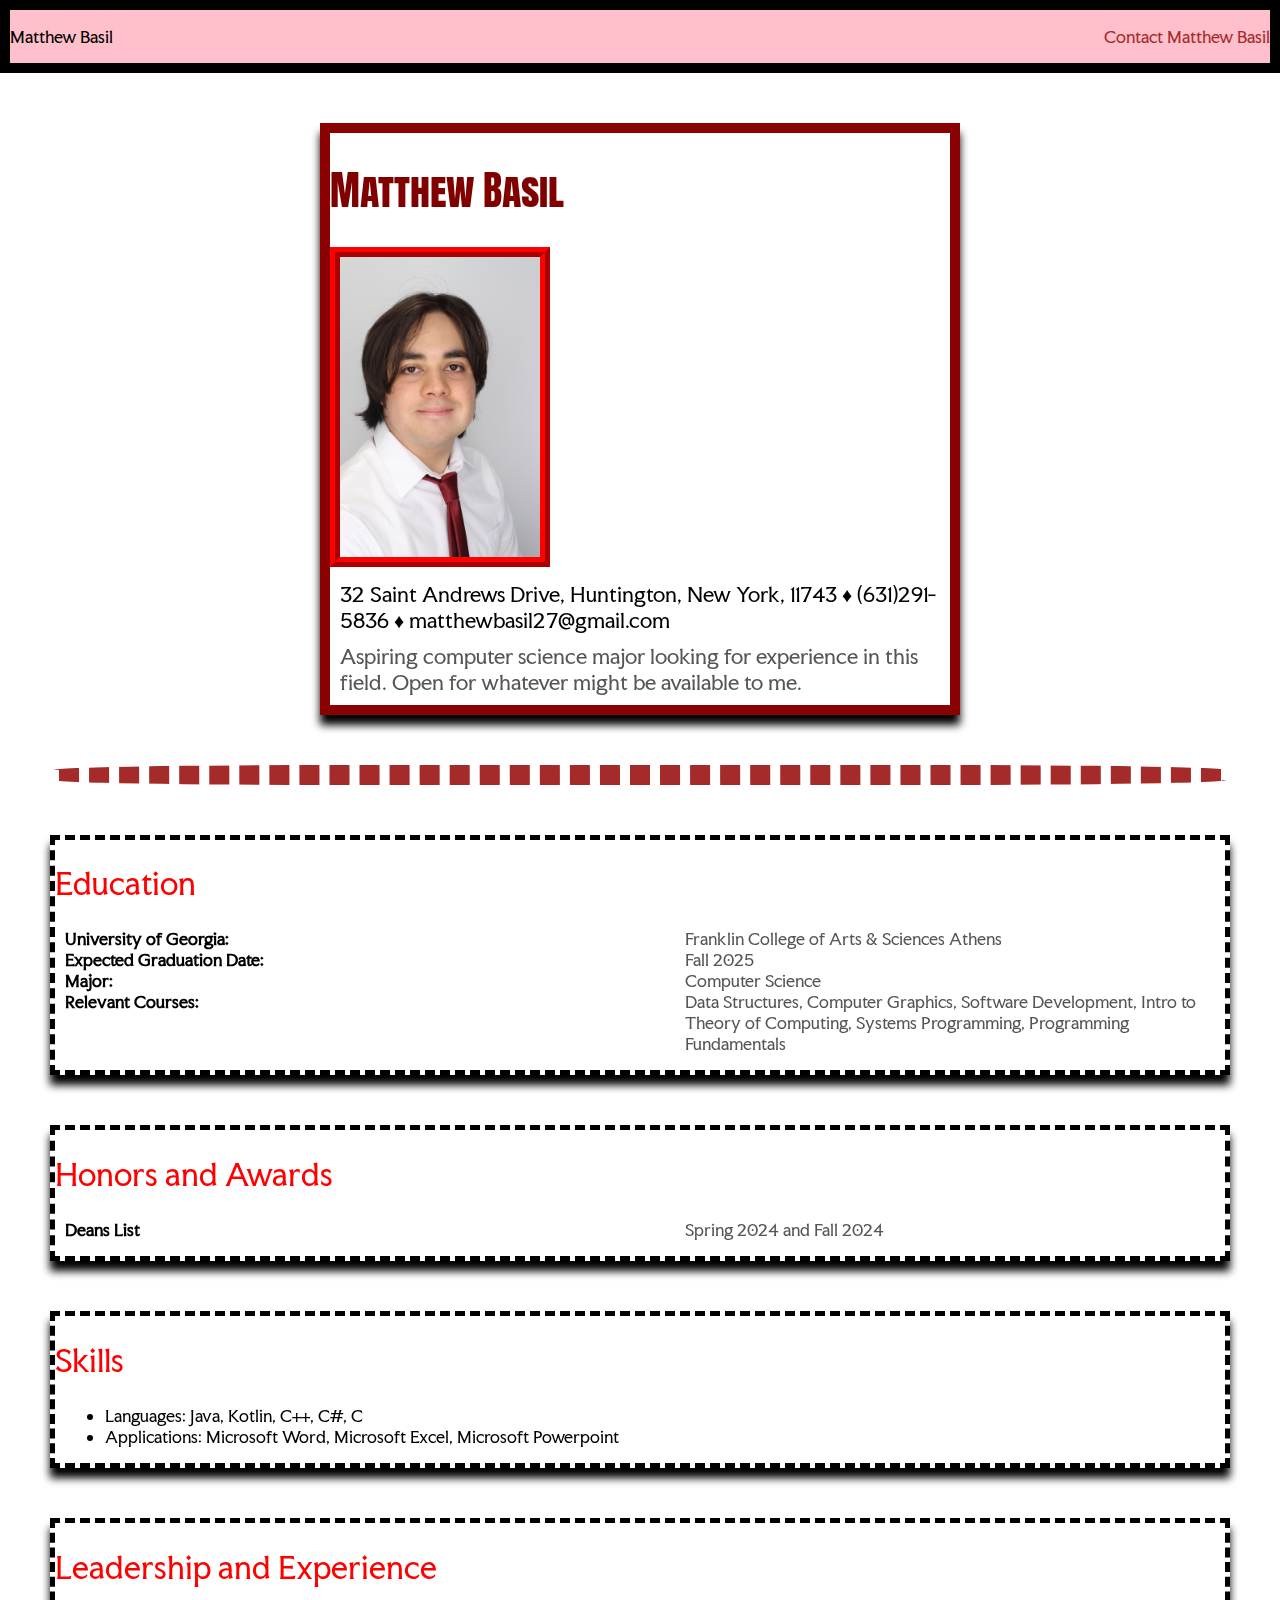
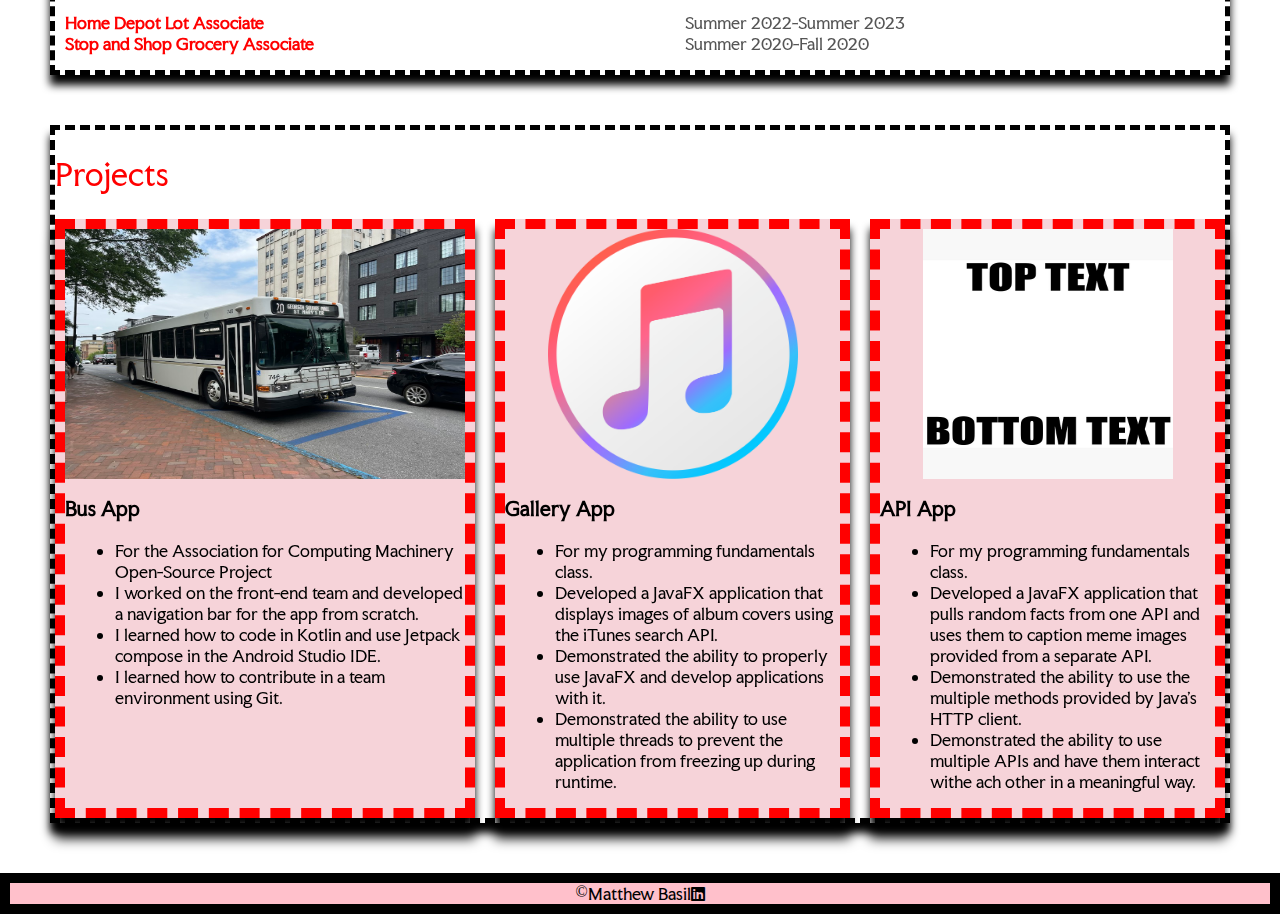
<file: index.html>
<!DOCTYPE html>
<html lang="en">
<head>
    <meta charset="UTF-8">
    <meta name="viewport" content="width=device-width, initial-scale=1.0">
    <title>Matthew Basil</title>
    <link rel="stylesheet"  href="https://cdnjs.cloudflare.com/ajax/libs/font-awesome/6.0.0-beta3/css/all.min.css">
    <link rel="stylesheet"  href="CSS/style.css">
    <link rel="preconnect" href="https://fonts.googleapis.com">
    <link rel="preconnect" href="https://fonts.gstatic.com" crossorigin>
    <link href="https://fonts.googleapis.com/css2?family=Anton+SC&display=swap" rel="stylesheet">
    <link href="https://fonts.googleapis.com/css2?family=Faculty+Glyphic&display=swap" rel="stylesheet">
</head>
<body>
    <nav>
        <p>Matthew Basil</p>
        <p>
            <a href="contact.html">
                Contact Matthew Basil
            </a>
        </p>
    </nav>
    <section class="splash">
        <h1>Matthew Basil</h1>
        <img src="images/headshot.jpeg" alt="Matthew Basil" height="300" width="200">
        <p id="address">
            32 Saint Andrews Drive, Huntington, New York, 11743 &diams; (631)291-5836 &diams; matthewbasil27@gmail.com 
        </p>
        <p id="tagline">
            Aspiring computer science major looking for experience in this field. Open for whatever might be available to me.
        </p>
    </section>
    <hr>
    <section>
        <h2>Education</h2>
        <p>
            <dl>
                <dt>University of Georgia:</dt> <dd>Franklin College of Arts & Sciences Athens</dd>
                <dt>Expected Graduation Date: </dt> <dd>Fall 2025</dd>
                <dt>Major: </dt> <dd>Computer Science</dd>
                <dt>Relevant Courses: </dt> <dd>Data Structures, Computer Graphics, Software Development, Intro to Theory of Computing, Systems Programming, Programming Fundamentals</dd>    
            </dl>
        </p>
    </section>
    <section>
        <h2>Honors and Awards</h2>
        <dl>
            <dt>Deans List</dt> <dd>Spring 2024 and Fall 2024</dd>
        </dl>
    </section>
    <section>
        <h2>Skills</h2>
        <ul>
            <li>
                Languages:
                Java, Kotlin, C++, C#, C
            </li>
            <li>
                Applications:
                Microsoft Word, Microsoft Excel, Microsoft Powerpoint
            </li>
        </ul>
    </section>
    <section>
        <h2>Leadership and Experience</h2>
        <dl>
            <dt>
                <a href="https://www.homedepot.com">
                    Home Depot Lot Associate
                </a>
            </dt> 
            <dd>
                Summer 2022-Summer 2023
            </dd>
            <dt>
                <a href="https://www.stopandshop.com">
                    Stop and Shop Grocery Associate
                </a>
            </dt> 
            <dd>
                Summer 2020-Fall 2020
            </dd>
        </dl>
    </section>
    <section>
        <h2>Projects</h2>
        <div class="three-col">
            <div class="card"> 
                <img src="images/Bus.jpg" alt="Bus" height="200" width="400">
                <h3>Bus App</h3>
                <ul>
                    <li>
                        For the Association for Computing Machinery Open-Source Project
                    </li>
                    <li>
                        I worked on the front-end team and developed a navigation bar for the app from scratch.
                    </li>
                    <li>
                        I learned how to code in Kotlin and use Jetpack compose in the Android Studio IDE.
                    </li>
                    <li>
                        I learned how to contribute in a team environment using Git.
                    </li>
                </ul>
            </div>
            <div class="card">
                <img src="images/ITunes.png" alt="iTunes" height="200" width="200">
                <h3>Gallery App</h3>
                <ul>
                    <li>
                        For my programming fundamentals class.
                    </li>
                    <li>
                        Developed a JavaFX application that displays images of album covers using the iTunes search API.
                    </li>
                    <li>
                        Demonstrated the ability to properly use JavaFX and develop applications with it.
                    </li>
                    <li>
                        Demonstrated the ability to use multiple threads to prevent the application from freezing up during runtime.
                    </li>
                </ul>
            </div>
            <div class="card">
                <img src="images/Meme.jpg" alt="Meme Template" height="300" width="200">
                <h3>API App</h3>
                <ul>
                    <li>
                        For my programming fundamentals class.
                    </li>
                    <li>
                        Developed a JavaFX application that pulls random facts from one API and uses them to caption meme images provided from a separate API.
                    </li>
                    <li>
                        Demonstrated the ability to use the multiple methods provided by Java's HTTP client.
                    </li>
                    <li>
                        Demonstrated the ability to use multiple APIs and have them interact withe ach other in a meaningful way.
                    </li>
                </ul>
            </div>
        </div>
    </section>
    <footer>
        &copy <a href="contact.html">Matthew Basil</a>
        <a href="https://www.linkedin.com/in/matthew-basil-84118823a/">
            <i class="fab fa-linkedin"></i>
        </a>
    </footer>
</body>
</html>
</file>
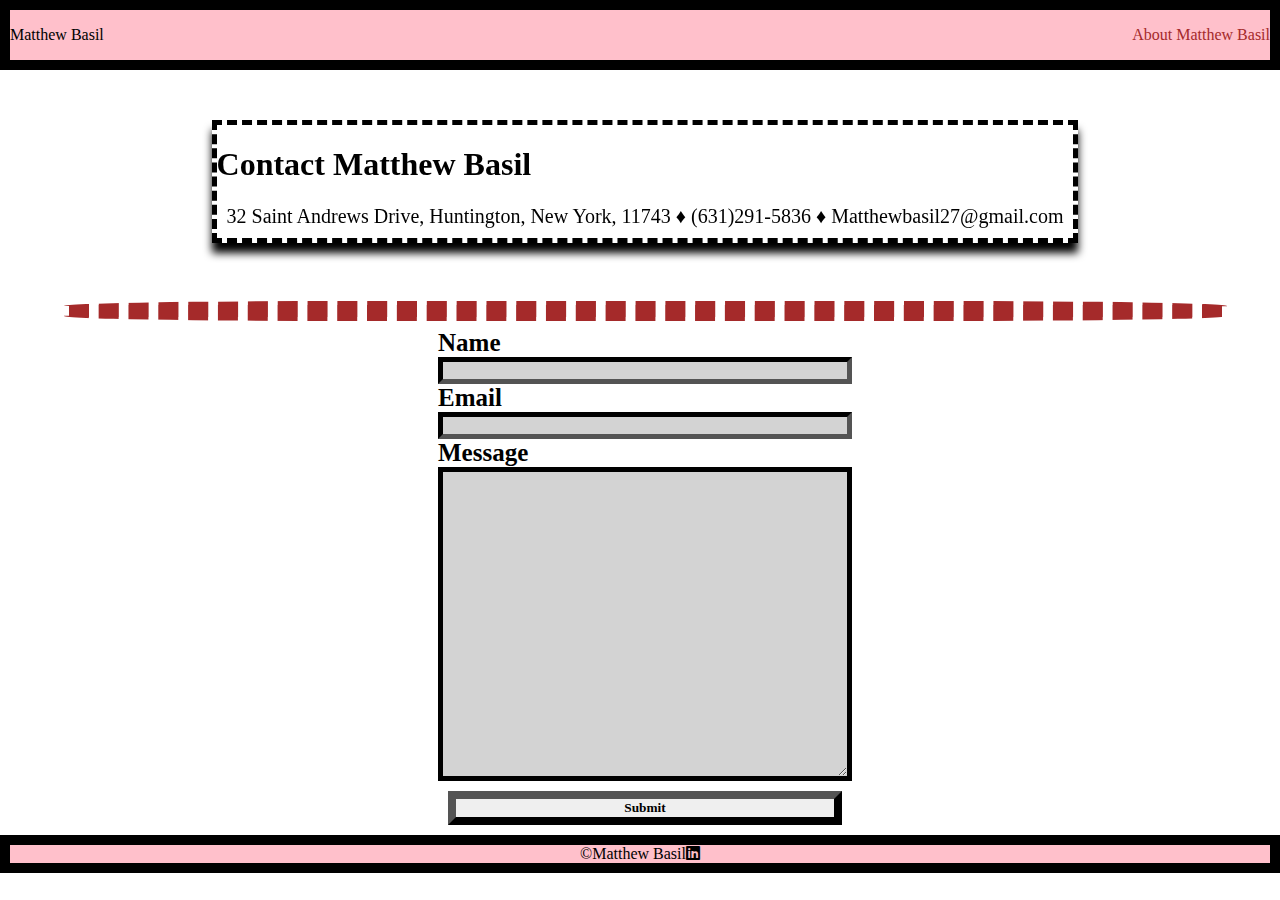
<file: contact.html>
<!DOCTYPE html>
<html lang="en">
    <head>
        <meta charset="UTF-8">
        <meta name="viewport" content="width=device-width, initial-scale=1.0">
        <link rel="stylesheet"  href="https://cdnjs.cloudflare.com/ajax/libs/font-awesome/6.0.0-beta3/css/all.min.css">
        <link rel="stylesheet"  href="CSS/style.css">
        <title>Contact</title>
    </head>
    <body>
        <nav>
            <p>
                Matthew Basil
            </p>
            <p>
                <a href="index.html">
                    About Matthew Basil
                </a>
            </p>
        </nav>
        <div class="one-col">
            <section>
                <h1>
                    Contact Matthew Basil
                </h1>
                <p>
                    32 Saint Andrews Drive, Huntington, New York, 11743
                    &diams; (631)291-5836
                    &diams; Matthewbasil27@gmail.com
                </p>
            </section>
            <hr>
            <form action="https://formsubmit.co/matthewbasil27@gmail.com" method="POST">
                    Name<input type="text" name="name">
                    Email<input type="email" name="email">
                    Message<Textarea rows="20" name="message"></Textarea>
                    <input type="hidden" name="_next" value="http://127.0.0.1:5500/thanks.html">
                    <button type="submit">Submit</button>
            </form>
        </div>
        <footer>
            &copy; <a href="index.html">Matthew Basil</a>
            <a href="https://www.linkedin.com/in/matthew-basil-84118823a/">
                <i class="fab fa-linkedin"></i>
            </a>
        </footer>
    </body>
</html>
</file>
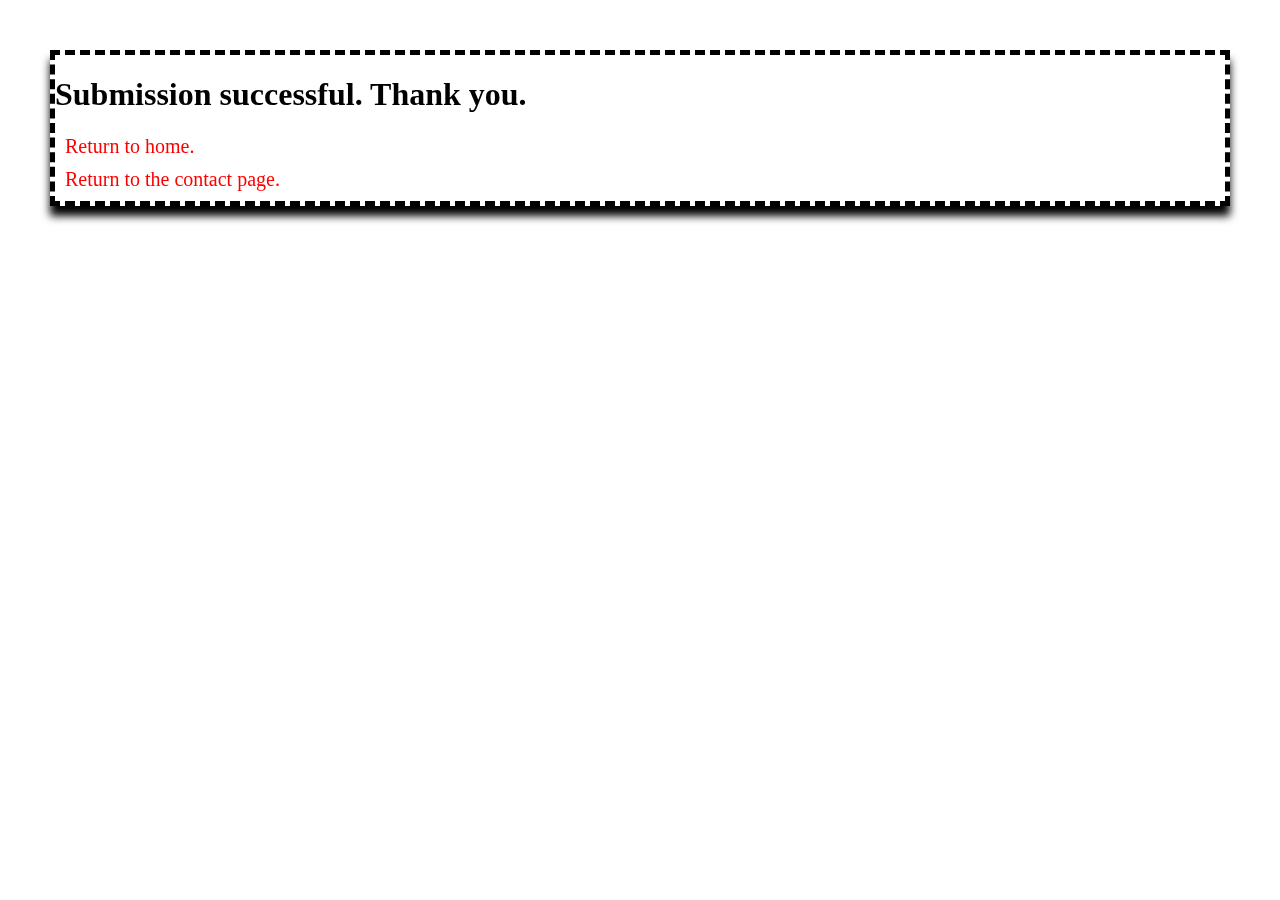
<file: thanks.html>
<!DOCTYPE html>
<html lang="en">
<head>
    <meta charset="UTF-8">
    <meta name="viewport" content="width=device-width, initial-scale=1.0">
    <link rel="stylesheet"  href="https://cdnjs.cloudflare.com/ajax/libs/font-awesome/6.0.0-beta3/css/all.min.css">
    <link rel="stylesheet"  href="CSS/style.css">
    <title>Document</title>
</head>
<body>
    <section>
        <h1>Submission successful. Thank you.</h1>  
        <p><a href="index.html">Return to home.</a></p>
        <p><a href="contact.html">Return to the contact page.</a></p>
    </section>
</body>
</html>
</file>
<file: CSS/style.css>
/* General Styles */
body {margin: 0px}

/* Nav Styles */
nav {
    background-color: pink;
    border: 10px solid; 
    border-color: black; 
    display: flex; 
    justify-content: space-between;
}

nav p, nav a {
    font-family: "Faculty Glyphic", serif;
    font-weight: 500;
    font-style: normal;
    color: black;
}

nav a {
    font-family: "Faculty Glyphic", serif;
    font-weight: 400;
    font-style: normal;
    color: brown;
    text-decoration: none;
}

nav a:hover {
    font-family: "Faculty Glyphic", serif;
    font-weight: 400;
    font-style: normal;
    color: red;
    text-decoration: none;
}

/* Footer Styles */
footer {
    background-color: pink; 
    border: 10px solid; border-color: black;
    display: flex;
    justify-content: center;
}

footer a {
    font-family: "Faculty Glyphic", serif;
    font-weight: 400;
    font-style: normal;
    color: black;
    text-decoration: none;
}

footer a:hover {
    font-family: "Faculty Glyphic", serif;
    font-weight: 400;
    font-style: normal;
    color: red;
}

/* Splash Section */
.splash {
    float: left;
    margin-left: 25%;
    margin-right: 25%;
    border: 10px solid;
    border-color: darkred;
}

.splash h1 {
    font-family: "Anton SC", serif;
    font-weight: 400;
    font-style: normal;
    font-size: 40px;
    color: maroon;
}

.splash img {
    border: 10px ridge;
    border-color: red
}

.splash #address{
    font-family: "Faculty Glyphic", serif;
    font-weight: 400;
    font-style: normal;
    color: black
}

.splash #tagline{
    font-family: "Faculty Glyphic", serif;
    font-weight: 400;
    font-style: normal;
    color: #555555
}

/* Horizontal Rules */
hr {
    border: 10px dashed;
    border-color: brown;
    border-radius: 25%;
    border-width: 10px;
    width: 90%;
}

/* Sections */
section {
    border: 5px dashed;
    border-color: black;
    margin: 50px;
    background-color: white;
    filter: drop-shadow(0px 10px 4px #000000);
}

/* Section Headings */
section h2 {
    font-family: "Faculty Glyphic", serif;
    font-weight: 400;
    font-style: normal;
    font-size: 30px;
    color: red;
}

/* Paragraph Styles */
section p {
    font-family: "Faculty Glyphic", serif;
    font-weight: 400;
    font-style: normal;
    font-size: 20px;
    color: black;
    margin: 10px;
}

/* link styles */
section a {
    color:red;
    text-decoration: none;
}
section a:hover {
    color:pink;
    text-decoration: none;
}

/* List Styles */
ul {
    font-family: "Faculty Glyphic", serif;
    font-weight: 400;
    font-style: normal;
    color: black;
    margin-left: 10px;
}

dl {
    display: grid;
    grid-template-columns: 1fr 1fr;
    font-family: "Faculty Glyphic", serif;
    font-weight: 400;
    font-style: normal;
    color: black;
    margin-left: 10px;
}
dl dt{
    font-family: "Faculty Glyphic", serif;
    font-weight: 600;
    font-style: normal ;
    color: black;
}
dl dd{
    font-family: "Faculty Glyphic", serif;
    font-weight: 400;
    font-style: normal;
    color: #555555;
}

/* Project Section */
.three-col {
    display: grid;
    grid-template-columns: 1fr 1fr 1fr;
    gap: 20px;
}

.card {
    background-color: rgb(246, 211, 217);
    border: 10px dashed;
    border-color: red;
    filter: drop-shadow(0px 10px 4px #000000);
}

.card img {
    height: 250px;
    min-width: 250px;
    display: flex;
    justify-self: center;
}

.card h3 {
    font-family: "Faculty Glyphic", serif;
    font-weight: 600;
    font-style: normal ;
    color: black;
}

/* Contact Page Styles */
.one-col {
    display: grid;
    grid-template-columns: 1fr;
    margin-left: 10px;
    justify-items: center;
}

form {
    font-family: "Faculty Glyphic", serif;
    font-weight: 600;
    font-style: normal;
    color: black;
    display: grid;
    font-size: 25px;
}

form input, form textarea {
    background-color: lightgray;
    border-width: 5px;
    border-color: black;
    width: 400px;
}

form input:focus, form textarea:focus {
    background-color: white;
}

form button {
    margin: 10px;
    font-family: "Faculty Glyphic", serif;
    font-weight: 600;
    font-style: normal;
    color: black;
    border-width: 8px;
    border-color: black;
}

form button:hover {
    font-family: "Faculty Glyphic", serif;
    font-weight: 600;
    font-style: normal;
    color: red;
    border-width: 8px;
    border-color: red;
}

/* Thank you style */
</file>
